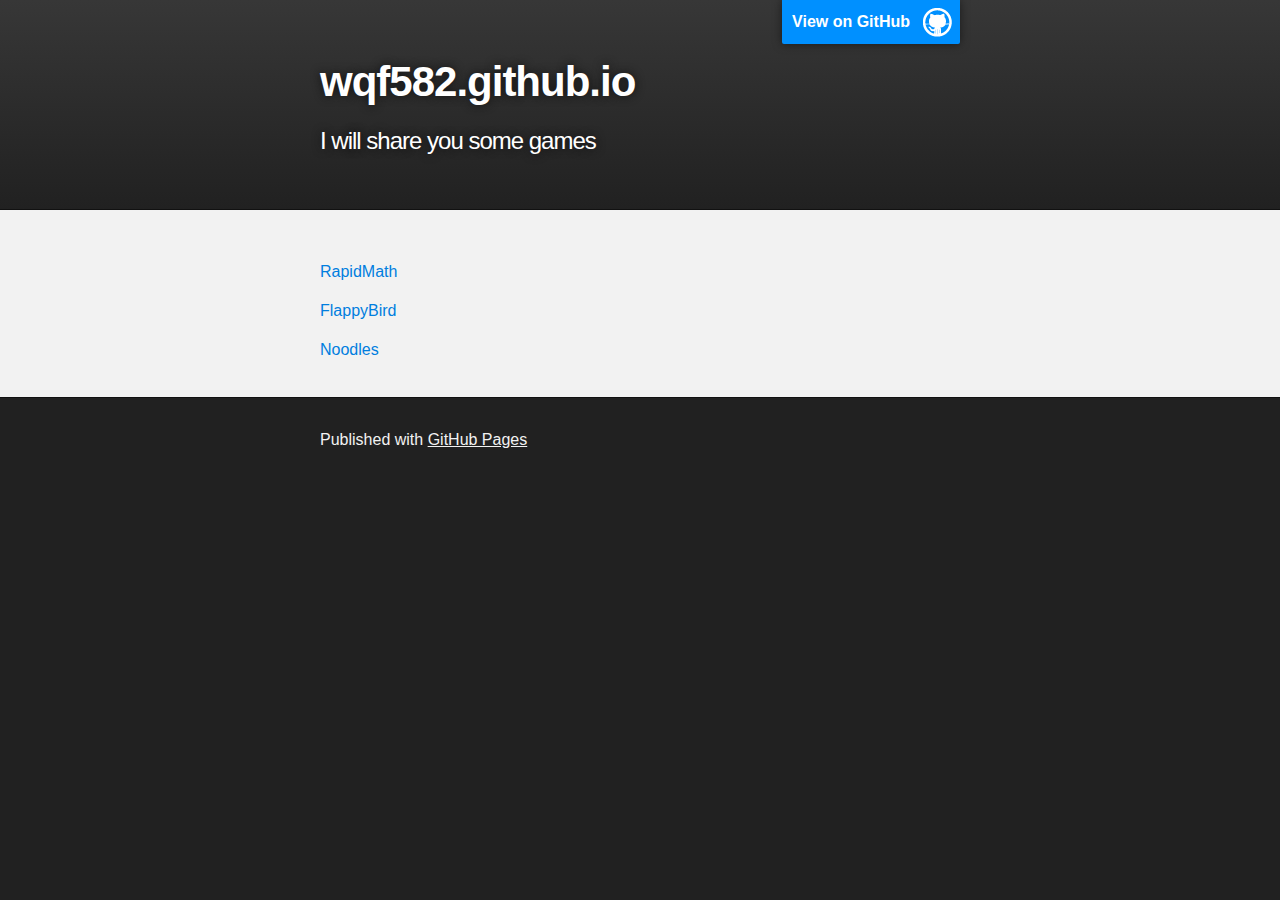
<file: index.html>
﻿
<!DOCTYPE html>
<html>

  <head>
    <meta charset='utf-8'>
    <meta http-equiv="X-UA-Compatible" content="chrome=1">
    <meta name="description" content="wqf582.github.io : 大魔包的主页">

    <link rel="stylesheet" type="text/css" media="screen" href="stylesheets/stylesheet.css">

    <title>wqf582.github.io</title>
  </head>

  <body>

    <!-- HEADER -->
    <div id="header_wrap" class="outer">
        <header class="inner">
          <a id="forkme_banner" href="https://github.com/wqf582">View on GitHub</a>

          <h1 id="project_title">wqf582.github.io</h1>
          <h2 id="project_tagline">I will share you some games</h2>

        </header>
    </div>

    <!-- MAIN CONTENT -->
    <div id="main_content_wrap" class="outer">
      <section id="main_content" class="inner">
        <p> <a href="https://wqf582.github.io/rapidmath/">RapidMath</a></p>
		<p> <a href="https://wqf582.github.io/flappybird/">FlappyBird</a></p>
		<p> <a href="https://wqf582.github.io/noodles/">Noodles</a></p>
      </section>
    </div>

    <!-- FOOTER  -->
    <div id="footer_wrap" class="outer">
      <footer class="inner">
        <p>Published with <a href="https://pages.github.com">GitHub Pages</a></p>
      </footer>
    </div>
	
  </body>
</html>
</file>
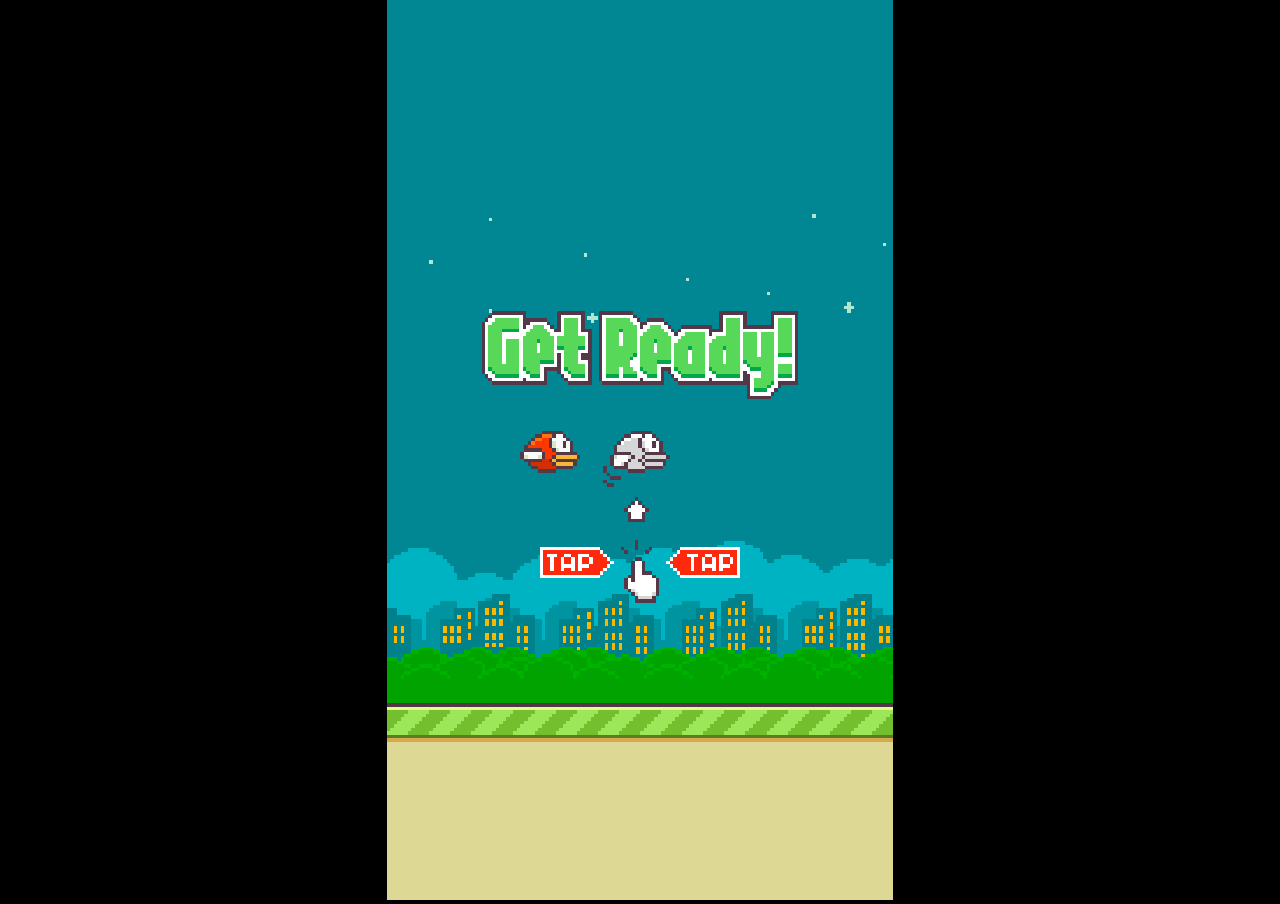
<file: flappybird/index.html>
﻿<!DOCTYPE html>

<html lang="en">
<head>
    <meta charset="utf-8" />
    <meta name="viewport" content="width=device-width, user-scalable=no, minimum-scale=1.0, maximum-scale=1.0">
    <title>FlappyBird</title>
    <link rel="stylesheet" href="app.css" type="text/css" />
    <script src="threejs/three.min.js"></script>
    <script src="app.js"></script>
    <script src="MyFlappyBird.js"></script>
</head>
<body>
    
</body>
</html>
</file>
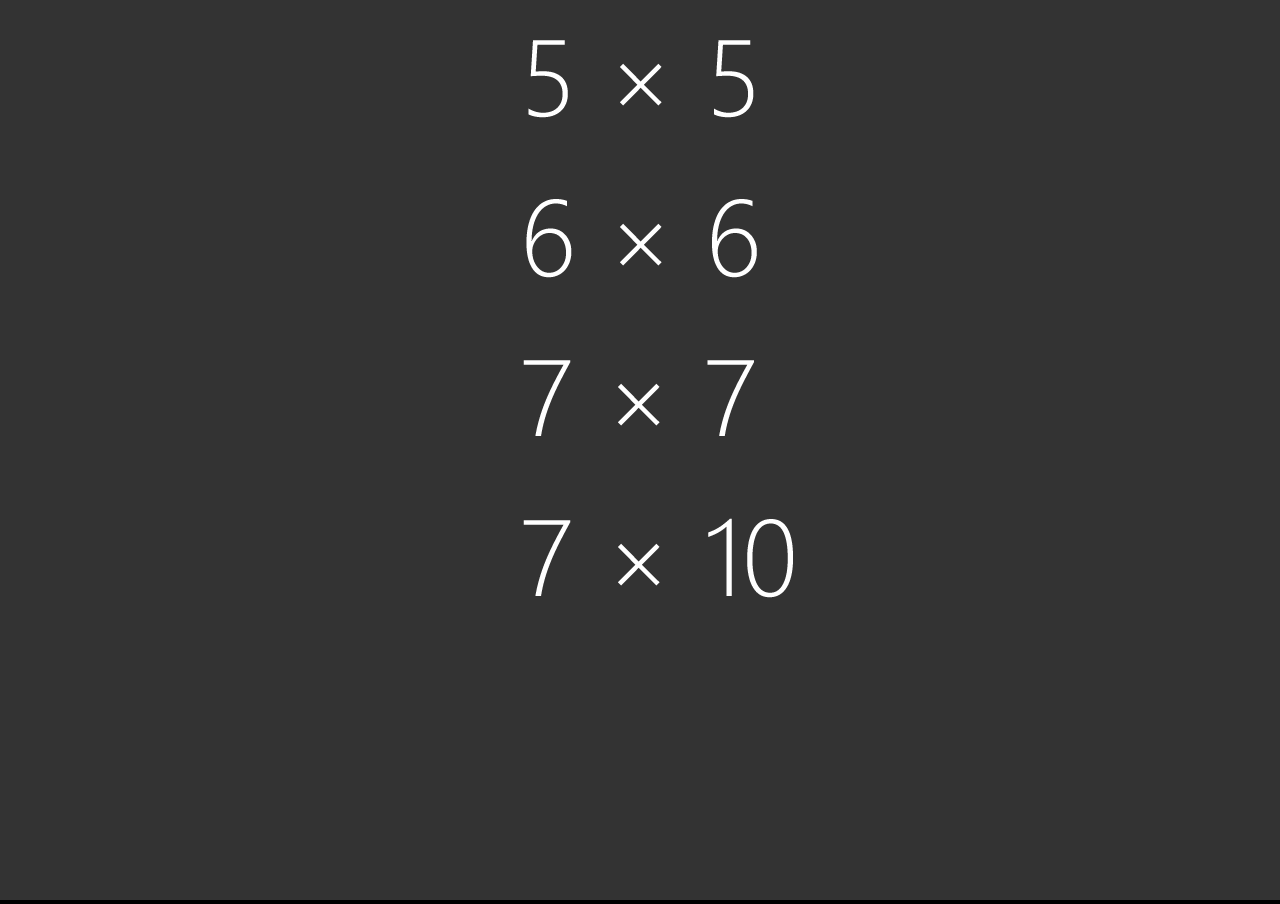
<file: noodles/index.html>
﻿<!DOCTYPE html>

<html lang="en">
<head>
    <meta charset="utf-8" />
    <meta name="viewport" content="width=device-width, height=device-height, user-scalable=no, initial-scale=0.5, minimum-scale=0.5, maximum-scale=1.0, minimal-ui">
    <title>Noodles</title>
    <link rel="stylesheet" href="app.css" type="text/css" />
    <script src="pixijs/pixi.js"></script>
    <script src="app.js"></script>
</head>
<body>
    
</body>
</html>
</file>
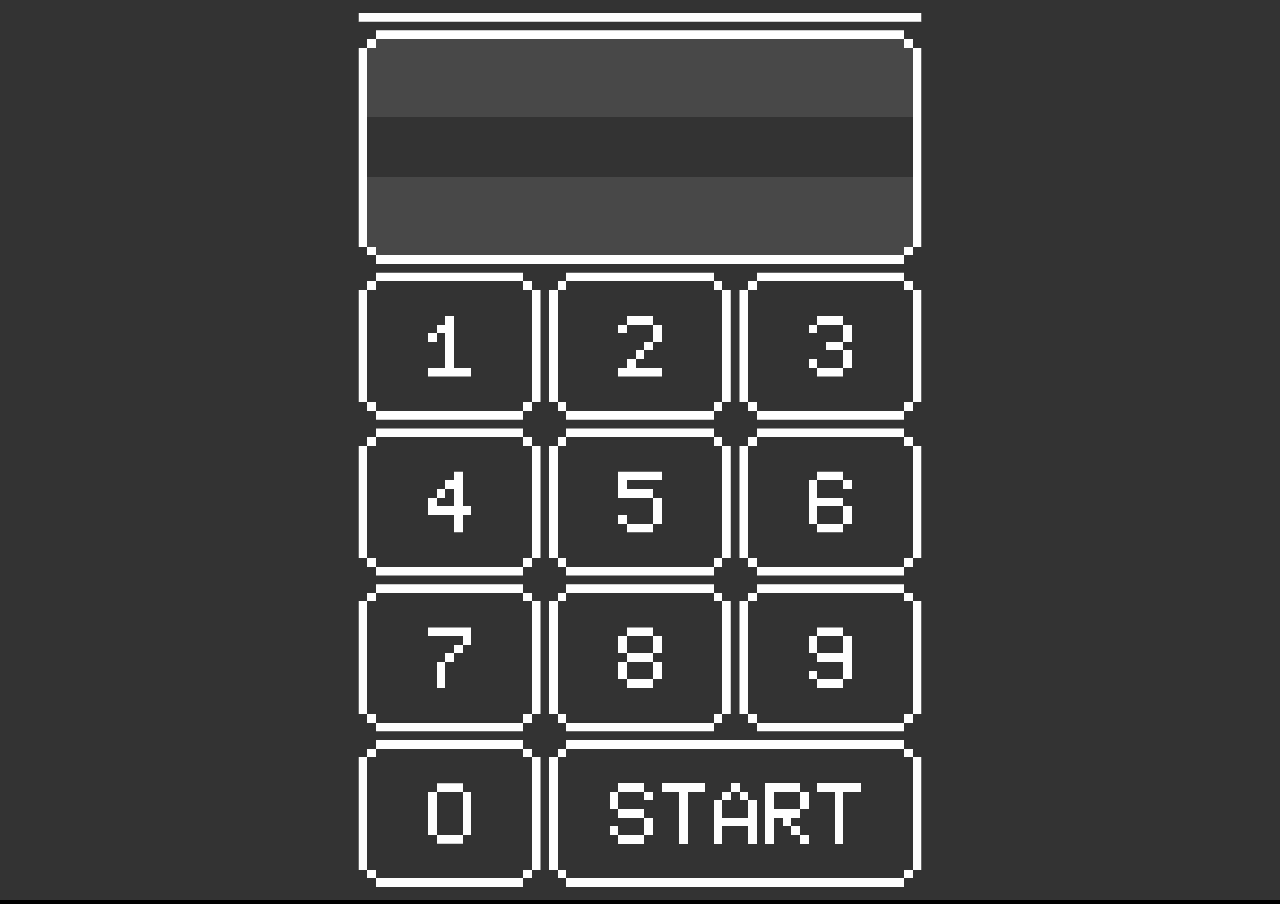
<file: rapidmath/index.html>
﻿<!DOCTYPE html>

<html lang="en">
<head>
    <meta charset="utf-8" />
    <meta name="viewport" content="width=device-width, user-scalable=no, minimum-scale=1.0, maximum-scale=1.0">
    <title>Rapid Math</title>
    <link rel="stylesheet" href="app.css" type="text/css" />
    <script src="threejs/three.min.js"></script>
    <script src="app.js"></script>
</head>
<body>
    <div id="content"></div>
</body>
</html>
</file>
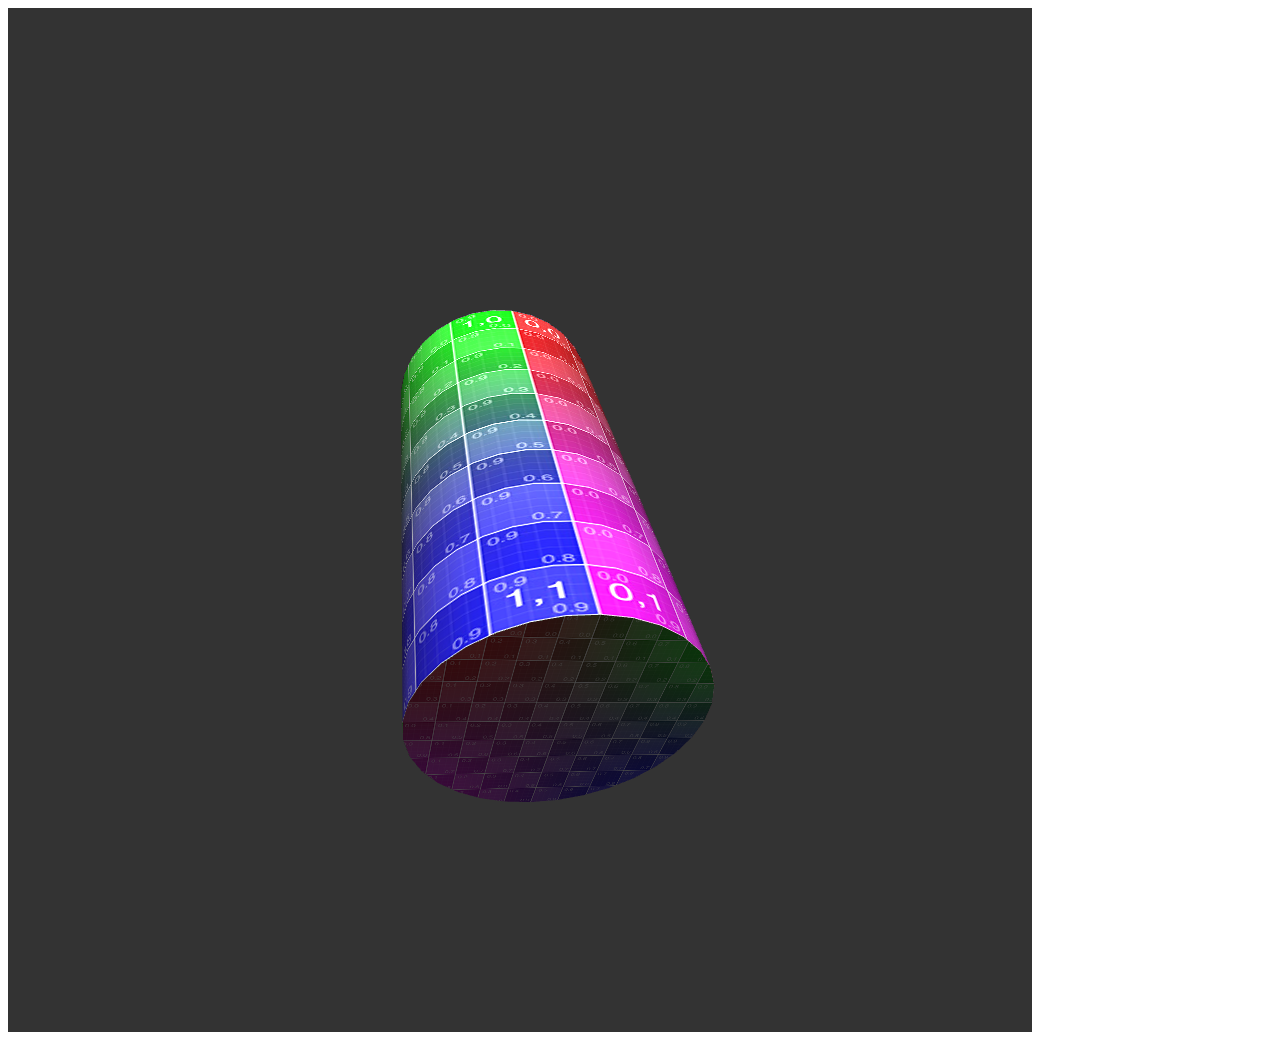
<file: webgl/sample01/index.html>
﻿<!DOCTYPE html>

<html lang="en">
<head>
    <meta charset="utf-8" />
    <meta name="viewport" content="width=device-width, initial-scale=1, maximum-scale=1, user-scalable=no" />
    <title>WebGL Render</title>
    <link rel="stylesheet" href="app.css" type="text/css" />
    <script src="app.js"></script>
    <script id="shader-vs" type="x-shader/x-vertex">
        attribute vec3 position;
        attribute vec2 textureCoord;
        attribute vec3 color;
        attribute vec3 normal;
        uniform mat4   Pmatrix;
        uniform mat4   Vmatrix;
        uniform mat4   Mmatrix;
        uniform vec3   lightColor;
        uniform vec3   lightDirection;
        uniform vec3   lightEnvironment;
        varying vec2   vTextureCoord;
        varying vec3   vColor;
        void main(void)
        {
            gl_Position = Pmatrix * Vmatrix * Mmatrix * vec4(position, 1.0);
            vTextureCoord = textureCoord;
            vec3 nor_dir = (Mmatrix * vec4(normal, 0.0)).xyz;
            float li_we = max(-dot(lightDirection, nor_dir), 0.0);
            vec3 li = li_we * lightColor;
            vColor = color * li + lightEnvironment;
        }
    </script>
    <script id="shader-fs" type="x-shader/x-fragment">
        precision mediump float;
        
        uniform sampler2D texture;
        varying vec3      vColor;
        varying vec2      vTextureCoord;
        void main(void)
        {
            vec4 smpColor = texture2D(texture, vTextureCoord);
            gl_FragColor = vec4(vColor, 1.0) * smpColor;
        }
    </script>
    <script id="texture-vs" type="x-shader/x-vertex">
        attribute vec3 position;
        attribute vec2 textureCoord;
        uniform mat4   Pmatrix;
        uniform mat4   Vmatrix;
        uniform mat4   Mmatrix;
        varying vec2   vTextureCoord;
        void main(void)
        {
            vTextureCoord = textureCoord;
            gl_Position   = Pmatrix * Vmatrix * Mmatrix * vec4(position, 1.0);
        }
    </script>
    <script id="texture-fs" type="x-shader/x-fragment">
        precision mediump float;

        uniform sampler2D texture;
        varying vec2      vTextureCoord;
        void main(void)
        {
            gl_FragColor = texture2D(texture, vTextureCoord);
        }
    </script>
</head>
<body>
    <canvas id="glcanvas">
        Your browser doesn't appear to support the canvas element.
    </canvas>
</body>
</html>
</file>
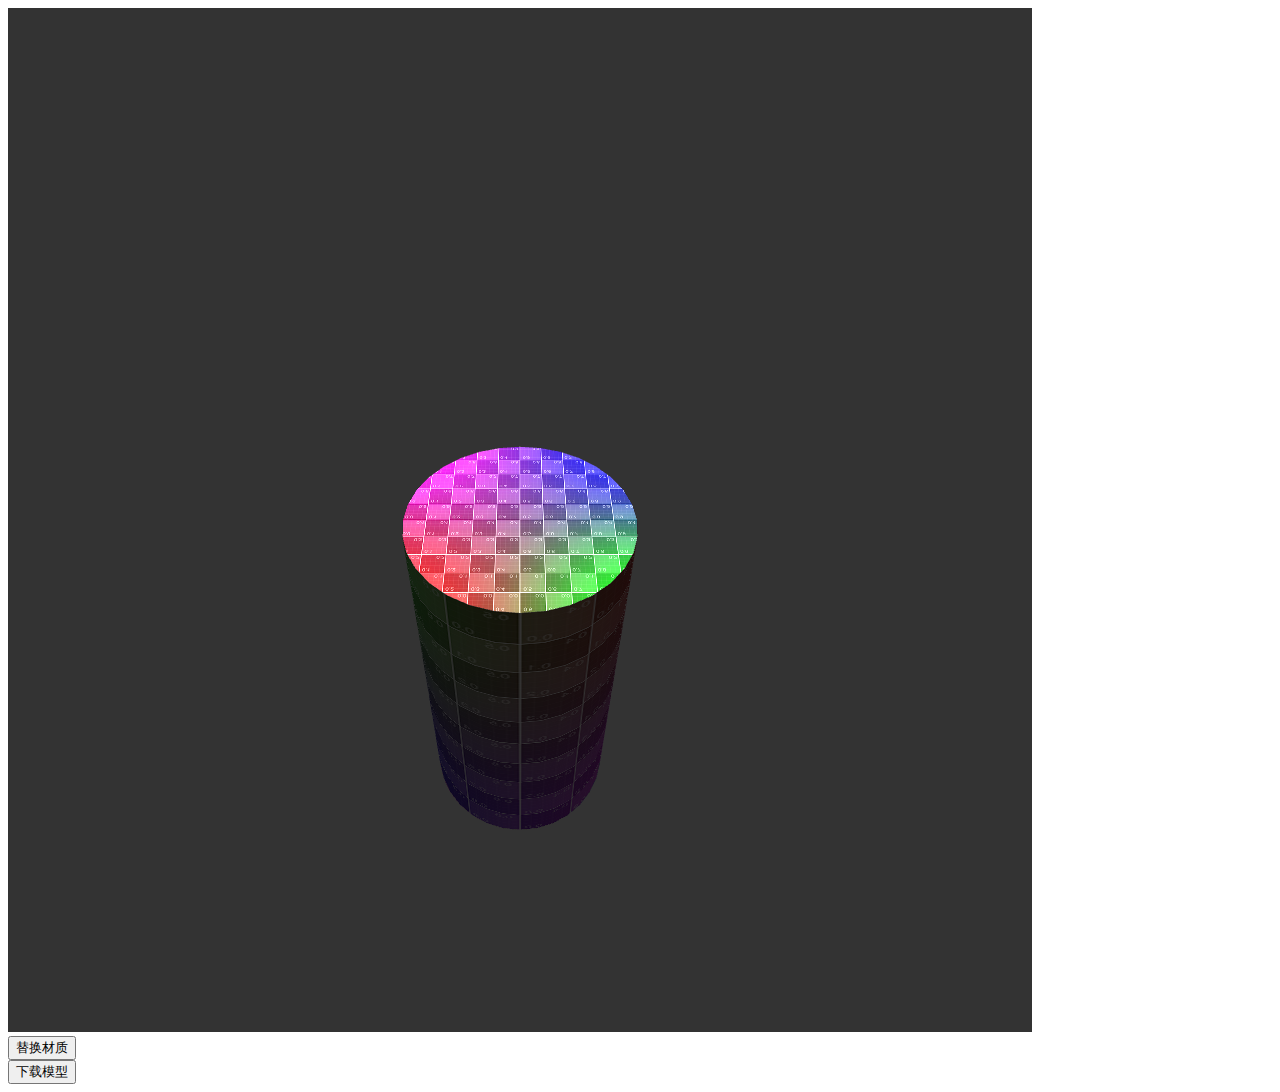
<file: webgl/sample02/index.html>
﻿<!DOCTYPE html>

<html lang="en">
<head>
    <meta charset="utf-8" />
    <meta name="viewport" content="width=device-width, initial-scale=1, maximum-scale=1, user-scalable=no" />
    <title>WebGL Render</title>
    <link rel="stylesheet" href="app.css" type="text/css" />
    <script src="app.js"></script>
    <script src="util/FileHelper.js"></script>
    <script id="shader-vs" type="x-shader/x-vertex">
        attribute vec3 position;
        attribute vec2 textureCoord;
        attribute vec3 color;
        attribute vec3 normal;
        uniform mat4   Pmatrix;
        uniform mat4   Vmatrix;
        uniform mat4   Mmatrix;
        uniform vec3   lightColor;
        uniform vec3   lightDirection;
        uniform vec3   lightEnvironment;
        varying vec2   vTextureCoord;
        varying vec3   vColor;
        void main(void)
        {
            gl_Position = Pmatrix * Vmatrix * Mmatrix * vec4(position, 1.0);
            vTextureCoord = textureCoord;
            vec3 nor_dir = (Mmatrix * vec4(normal, 0.0)).xyz;
            float li_we = max(-dot(lightDirection, nor_dir), 0.0);
            vec3 li = li_we * lightColor;
            vColor = color * li + lightEnvironment;
        }
    </script>
    <script id="shader-fs" type="x-shader/x-fragment">
        precision mediump float;
        
        uniform sampler2D texture;
        varying vec3      vColor;
        varying vec2      vTextureCoord;
        void main(void)
        {
            vec4 smpColor = texture2D(texture, vTextureCoord);
            gl_FragColor = vec4(vColor, 1.0) * smpColor;
        }
    </script>
    <script id="texture-vs" type="x-shader/x-vertex">
        attribute vec3 position;
        attribute vec2 textureCoord;
        uniform mat4   Pmatrix;
        uniform mat4   Vmatrix;
        uniform mat4   Mmatrix;
        varying vec2   vTextureCoord;
        void main(void)
        {
            vTextureCoord = textureCoord;
            gl_Position   = Pmatrix * Vmatrix * Mmatrix * vec4(position, 1.0);
        }
    </script>
    <script id="texture-fs" type="x-shader/x-fragment">
        precision mediump float;

        uniform sampler2D texture;
        varying vec2      vTextureCoord;
        void main(void)
        {
            gl_FragColor = texture2D(texture, vTextureCoord);
        }
    </script>
</head>
<body>
    <canvas id="glcanvas">
        Your browser doesn't appear to support the canvas element.
    </canvas>
    <br>
    <button id="changeTexture">替换材质</button>
    <br>
    <button id="download">下载模型</button>
</body>
</html>
</file>
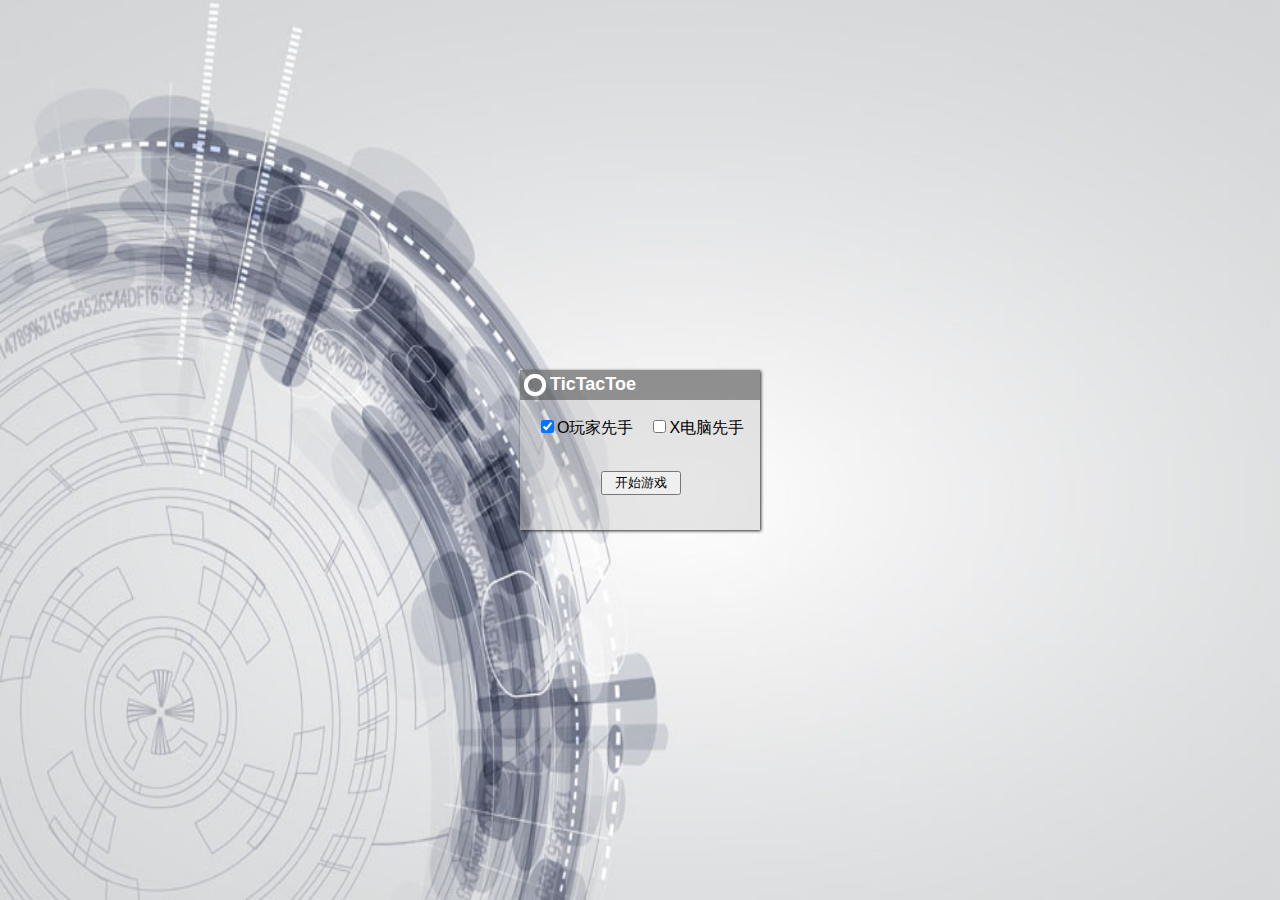
<file: webgl/tictactoe/index.html>
﻿<!DOCTYPE html>

<html lang="en">
<head>
    <meta charset="utf-8" />
    <meta name="viewport" content="width=device-width, initial-scale=1, maximum-scale=1, user-scalable=no" />
    <title>lighttool_test</title>
    <link rel="stylesheet" href="app.css" type="text/css" />
    <link rel="stylesheet" href="lighttool/lt_htmlui.css" type="text/css" />
    <script src="lighttool/lt_jsloader.js"></script>
    <script src="app.js"></script>
    <META HTTP-EQUIV="Pragma" CONTENT="no-cache">
    <META HTTP-EQUIV="Cache-Control" CONTENT="no-cache">
    <META HTTP-EQUIV="Expires" CONTENT="0">
</head>
<body>
    <div id="panel" class="full" style="top:0px;margin:0px;">
    </div>
    <div id="over" class="full" style="background-color:black;z-index:100">
        <img src="res/logo.jpg" style="position:absolute; right:60%;bottom:60%;left:40%;top:40%;height:20%;width:20%;" />
    </div>
</body>
</html>
</file>
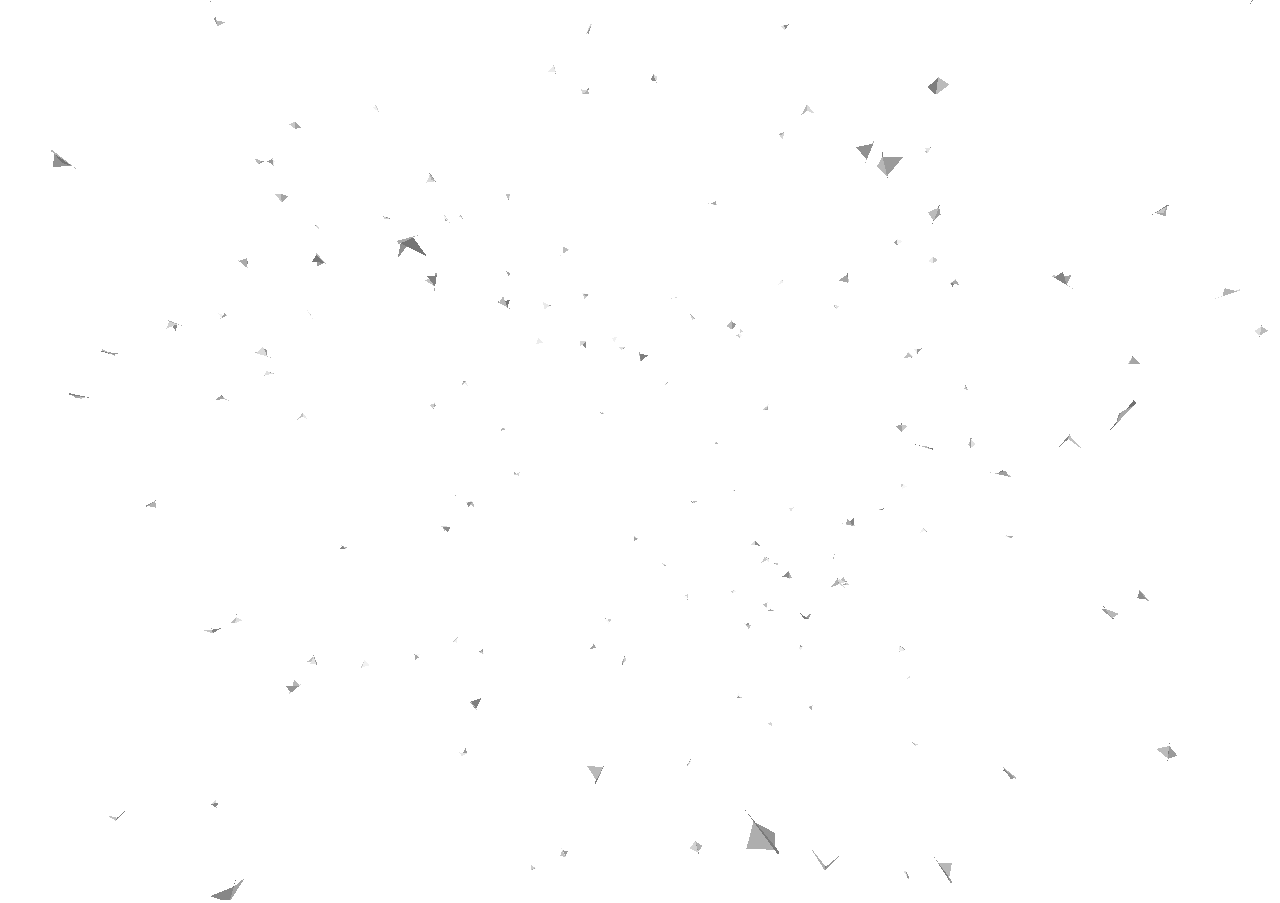
<file: gpu_birds/birds.html>
<!DOCTYPE html>
<html lang="en">
	<head>
		<title>birds</title>
		<meta charset="utf-8">
		<meta name="viewport" content="width=device-width, user-scalable=no, minimum-scale=1.0, maximum-scale=1.0">
		<style>
			body {
				background-color: #ffffff;
				margin: 0px;
				overflow: hidden;
				font-family:Monospace;
				text-align:center;
				text-align:center;
				cursor: pointer;
			}
		</style>
	</head>
	<body>

		<script src="js/three.js"></script>
		<script src="js/GPUComputationRenderer.js"></script>

		<!-- shader for bird's position -->
		<script id="fragmentShaderPosition" type="x-shader/x-fragment">

			uniform float time;
			uniform float delta;

			void main()	{

				vec2 uv = gl_FragCoord.xy / resolution.xy;
				vec4 tmpPos = texture2D( texturePosition, uv );
				vec3 position = tmpPos.xyz;
				vec3 velocity = texture2D( textureVelocity, uv ).xyz;

				float phase = tmpPos.w;

				phase = mod( ( phase + delta +
					length( velocity.xz ) * delta * 3. +
					max( velocity.y, 0.0 ) * delta * 6. ), 62.83 );

				gl_FragColor = vec4( position + velocity * delta * 15. , phase );

			}

		</script>

		<!-- shader for bird's velocity -->
		<script id="fragmentShaderVelocity" type="x-shader/x-fragment">

			uniform float time;
			uniform float testing;
			uniform float delta; // about 0.016
			uniform float seperationDistance; // 20
			uniform float alignmentDistance; // 40
			uniform float cohesionDistance; //
			uniform float freedomFactor;
			uniform vec3 predator;

			const float width = resolution.x;
			const float height = resolution.y;

			const float PI = 3.141592653589793;
			const float PI_2 = PI * 2.0;
			// const float VISION = PI * 0.55;

			float zoneRadius = 40.0;
			float zoneRadiusSquared = 1600.0;

			float separationThresh = 0.45;
			float alignmentThresh = 0.65;

			const float UPPER_BOUNDS = BOUNDS;
			const float LOWER_BOUNDS = -UPPER_BOUNDS;

			const float SPEED_LIMIT = 9.0;

			float rand(vec2 co){
				return fract(sin(dot(co.xy ,vec2(12.9898,78.233))) * 43758.5453);
			}

			void main() {

				zoneRadius = seperationDistance + alignmentDistance + cohesionDistance;
				separationThresh = seperationDistance / zoneRadius;
				alignmentThresh = ( seperationDistance + alignmentDistance ) / zoneRadius;
				zoneRadiusSquared = zoneRadius * zoneRadius;


				vec2 uv = gl_FragCoord.xy / resolution.xy;
				vec3 birdPosition, birdVelocity;

				vec3 selfPosition = texture2D( texturePosition, uv ).xyz;
				vec3 selfVelocity = texture2D( textureVelocity, uv ).xyz;

				float dist;
				vec3 dir; // direction
				float distSquared;

				float seperationSquared = seperationDistance * seperationDistance;
				float cohesionSquared = cohesionDistance * cohesionDistance;

				float f;
				float percent;

				vec3 velocity = selfVelocity;

				float limit = SPEED_LIMIT;

				dir = predator * UPPER_BOUNDS - selfPosition;
				dir.z = 0.;
				// dir.z *= 0.6;
				dist = length( dir );
				distSquared = dist * dist;

				float preyRadius = 150.0;
				float preyRadiusSq = preyRadius * preyRadius;

				// move birds away from predator
				if (dist < preyRadius) {

					f = ( distSquared / preyRadiusSq - 1.0 ) * delta * 100.;
					velocity += normalize( dir ) * f;
					limit += 5.0;
				}

				// Attract flocks to the center
				vec3 central = vec3( 0., 0., 0. );
				dir = selfPosition - central;
				dist = length( dir );

				dir.y *= 2.5;
				velocity -= normalize( dir ) * delta * 5.;

				for (float y=0.0;y<height;y++) {
					for (float x=0.0;x<width;x++) {

						vec2 ref = vec2( x + 0.5, y + 0.5 ) / resolution.xy;
						birdPosition = texture2D( texturePosition, ref ).xyz;

						dir = birdPosition - selfPosition;
						dist = length(dir);

						if (dist < 0.0001) continue;

						distSquared = dist * dist;

						if (distSquared > zoneRadiusSquared ) continue;

						percent = distSquared / zoneRadiusSquared;

						if ( percent < separationThresh ) { // low

							// Separation - Move apart for comfort
							f = (separationThresh / percent - 1.0) * delta;
							velocity -= normalize(dir) * f;

						} else if ( percent < alignmentThresh ) { // high

							// Alignment - fly the same direction
							float threshDelta = alignmentThresh - separationThresh;
							float adjustedPercent = ( percent - separationThresh ) / threshDelta;

							birdVelocity = texture2D( textureVelocity, ref ).xyz;

							f = ( 0.5 - cos( adjustedPercent * PI_2 ) * 0.5 + 0.5 ) * delta;
							velocity += normalize(birdVelocity) * f;

						} else {

							// Attraction / Cohesion - move closer
							float threshDelta = 1.0 - alignmentThresh;
							float adjustedPercent = ( percent - alignmentThresh ) / threshDelta;

							f = ( 0.5 - ( cos( adjustedPercent * PI_2 ) * -0.5 + 0.5 ) ) * delta;

							velocity += normalize(dir) * f;

						}

					}

				}

				// this make tends to fly around than down or up
				// if (velocity.y > 0.) velocity.y *= (1. - 0.2 * delta);

				// Speed Limits
				if ( length( velocity ) > limit ) {
					velocity = normalize( velocity ) * limit;
				}

				gl_FragColor = vec4( velocity, 1.0 );

			}

		</script>

		<script type="x-shader/x-vertex" id="birdVS">

			attribute vec2 reference;
			attribute float birdVertex;

			attribute vec3 birdColor;

			uniform sampler2D texturePosition;
			uniform sampler2D textureVelocity;

			varying vec4 vColor;
			varying float z;

			uniform float time;

			void main() {

				vec4 tmpPos = texture2D( texturePosition, reference );
				vec3 pos = tmpPos.xyz;
				vec3 velocity = normalize(texture2D( textureVelocity, reference ).xyz);

				vec3 newPosition = position;

				if ( birdVertex == 4.0 || birdVertex == 7.0 ) {
					// flap wings
					newPosition.y = sin( tmpPos.w ) * 5.;
				}

				newPosition = mat3( modelMatrix ) * newPosition;


				velocity.z *= -1.;
				float xz = length( velocity.xz );
				float xyz = 1.;
				float x = sqrt( 1. - velocity.y * velocity.y );

				float cosry = velocity.x / xz;
				float sinry = velocity.z / xz;

				float cosrz = x / xyz;
				float sinrz = velocity.y / xyz;

				mat3 maty =  mat3(
					cosry, 0, -sinry,
					0    , 1, 0     ,
					sinry, 0, cosry

				);

				mat3 matz =  mat3(
					cosrz , sinrz, 0,
					-sinrz, cosrz, 0,
					0     , 0    , 1
				);

				newPosition =  maty * matz * newPosition;
				newPosition += pos;

				z = newPosition.z;

				vColor = vec4( birdColor, 1.0 );
				gl_Position = projectionMatrix *  viewMatrix  * vec4( newPosition, 1.0 );
			}

		</script>

		<!-- bird geometry shader -->
		<script type="x-shader/x-fragment" id="birdFS">

			varying vec4 vColor;
			varying float z;

			uniform vec3 color;

			void main() {
				// Fake colors for now
				float z2 = 0.2 + ( 1000. - z ) / 1000. * vColor.x;
				gl_FragColor = vec4( z2, z2, z2, 1. );

			}

		</script>


		<script>

			/* TEXTURE WIDTH FOR SIMULATION */
			var WIDTH = 16;

			var BIRDS = WIDTH * WIDTH;

			// Custom Geometry - using 3 triangles each. No UVs, no normals currently.
			THREE.BirdGeometry = function () {

				var triangles = BIRDS * 3;
				var points = triangles * 3;

				THREE.BufferGeometry.call( this );

				var vertices = new THREE.BufferAttribute( new Float32Array( points * 3 ), 3 );
				var birdColors = new THREE.BufferAttribute( new Float32Array( points * 3 ), 3 );
				var references = new THREE.BufferAttribute( new Float32Array( points * 2 ), 2 );
				var birdVertex = new THREE.BufferAttribute( new Float32Array( points ), 1 );

				this.addAttribute( 'position', vertices );
				this.addAttribute( 'birdColor', birdColors );
				this.addAttribute( 'reference', references );
				this.addAttribute( 'birdVertex', birdVertex );

				var v = 0;

				function verts_push() {
					for (var i=0; i < arguments.length; i++) {
						vertices.array[v++] = arguments[i];
					}
				}

				var wingsSpan = 20;

				for (var f = 0; f<BIRDS; f++ ) {

					// Body
					verts_push(
						0, -0, -20,
						0, 4, -20,
						0, 0, 30
					);

					// Left Wing
					verts_push(
						0, 0, -15,
						-wingsSpan, 0, 0,
						0, 0, 15
					);

					// Right Wing
					verts_push(
						0, 0, 15,
						wingsSpan, 0, 0,
						0, 0, -15
					);

				}

				for( var v = 0; v < triangles * 3; v++ ) {

					var i = ~~(v / 3);
					var x = (i % WIDTH) / WIDTH;
					var y = ~~(i / WIDTH) / WIDTH;

					var c = new THREE.Color(
						0x444444 +
						~~(v / 9) / BIRDS * 0x666666
					);

					birdColors.array[ v * 3 + 0 ] = c.r;
					birdColors.array[ v * 3 + 1 ] = c.g;
					birdColors.array[ v * 3 + 2 ] = c.b;

					references.array[ v * 2     ] = x;
					references.array[ v * 2 + 1 ] = y;

					birdVertex.array[ v         ] = v % 9;

				}

				this.scale( 0.2, 0.2, 0.2 );

			};

			THREE.BirdGeometry.prototype = Object.create( THREE.BufferGeometry.prototype );

			var container, stats;
			var camera, scene, renderer, geometry, i, h, color;
			var mouseX = 0, mouseY = 0;

			var windowHalfX = window.innerWidth / 2;
			var windowHalfY = window.innerHeight / 2;

			var BOUNDS = 800, BOUNDS_HALF = BOUNDS / 2;

			var last = performance.now();

			var gpuCompute;
			var velocityVariable;
			var positionVariable;
			var positionUniforms;
			var velocityUniforms;
			var birdUniforms;

			init();
			animate();

			function init() {

				container = document.createElement( 'div' );
				document.body.appendChild( container );

				camera = new THREE.PerspectiveCamera( 75, window.innerWidth / window.innerHeight, 1, 3000 );
				camera.position.z = 350;

				scene = new THREE.Scene();

				scene.fog = new THREE.Fog( 0xffffff, 100, 1000 );

				renderer = new THREE.WebGLRenderer();
				renderer.setClearColor( scene.fog.color );
				renderer.setPixelRatio( window.devicePixelRatio );
				renderer.setSize( window.innerWidth, window.innerHeight );
				container.appendChild( renderer.domElement );

				initComputeRenderer();

				document.addEventListener( 'mousemove', onDocumentMouseMove, false );
				document.addEventListener( 'touchstart', onDocumentTouchStart, false );
				document.addEventListener( 'touchmove', onDocumentTouchMove, false );

				window.addEventListener( 'resize', onWindowResize, false );

				var effectController = {
					seperation: 20.0,
					alignment: 20.0,
					cohesion: 20.0,
					freedom: 0.75
				};

				var valuesChanger = function() {

					velocityUniforms.seperationDistance.value = effectController.seperation;
					velocityUniforms.alignmentDistance.value = effectController.alignment;
					velocityUniforms.cohesionDistance.value = effectController.cohesion;
					velocityUniforms.freedomFactor.value = effectController.freedom;

				};

				valuesChanger();

				initBirds();

			}

			function initComputeRenderer() {

    			gpuCompute = new GPUComputationRenderer( WIDTH, WIDTH, renderer );

				var dtPosition = gpuCompute.createTexture();
				var dtVelocity = gpuCompute.createTexture();
				fillPositionTexture( dtPosition );
				fillVelocityTexture( dtVelocity );

				velocityVariable = gpuCompute.addVariable( "textureVelocity", document.getElementById( 'fragmentShaderVelocity' ).textContent, dtVelocity );
				positionVariable = gpuCompute.addVariable( "texturePosition", document.getElementById( 'fragmentShaderPosition' ).textContent, dtPosition );

				gpuCompute.setVariableDependencies( velocityVariable, [ positionVariable, velocityVariable ] );
				gpuCompute.setVariableDependencies( positionVariable, [ positionVariable, velocityVariable ] );

				positionUniforms = positionVariable.material.uniforms;
				velocityUniforms = velocityVariable.material.uniforms;

				positionUniforms.time = { value: 0.0 };
				positionUniforms.delta = { value: 0.0 };
				velocityUniforms.time = { value: 1.0 };
				velocityUniforms.delta = { value: 0.0 };
				velocityUniforms.testing = { value: 1.0 };
				velocityUniforms.seperationDistance = { value: 1.0 };
				velocityUniforms.alignmentDistance = { value: 1.0 };
				velocityUniforms.cohesionDistance = { value: 1.0 };
				velocityUniforms.freedomFactor = { value: 1.0 };
				velocityUniforms.predator = { value: new THREE.Vector3() };
				velocityVariable.material.defines.BOUNDS = BOUNDS.toFixed( 2 );

				velocityVariable.wrapS = THREE.RepeatWrapping;
				velocityVariable.wrapT = THREE.RepeatWrapping;
				positionVariable.wrapS = THREE.RepeatWrapping;
				positionVariable.wrapT = THREE.RepeatWrapping;

				var error = gpuCompute.init();
				if ( error !== null ) {
				    console.error( error );
				}

			}

			function initBirds() {

				var geometry = new THREE.BirdGeometry();

				// For Vertex and Fragment
				birdUniforms = {
					color: { value: new THREE.Color( 0xff2200 ) },
					texturePosition: { value: null },
					textureVelocity: { value: null },
					time: { value: 1.0 },
					delta: { value: 0.0 }
				};

				// ShaderMaterial
				var material = new THREE.ShaderMaterial( {
					uniforms:       birdUniforms,
					vertexShader:   document.getElementById( 'birdVS' ).textContent,
					fragmentShader: document.getElementById( 'birdFS' ).textContent,
					side: THREE.DoubleSide

				});

				birdMesh = new THREE.Mesh( geometry, material );
				birdMesh.rotation.y = Math.PI / 2;
				birdMesh.matrixAutoUpdate = false;
				birdMesh.updateMatrix();

				scene.add(birdMesh);

			}

			function fillPositionTexture( texture ) {

				var theArray = texture.image.data;

				for ( var k = 0, kl = theArray.length; k < kl; k += 4 ) {

					var x = Math.random() * BOUNDS - BOUNDS_HALF;
					var y = Math.random() * BOUNDS - BOUNDS_HALF;
					var z = Math.random() * BOUNDS - BOUNDS_HALF;

					theArray[ k + 0 ] = x;
					theArray[ k + 1 ] = y;
					theArray[ k + 2 ] = z;
					theArray[ k + 3 ] = 1;

				}

			}

			function fillVelocityTexture( texture ) {

				var theArray = texture.image.data;

				for ( var k = 0, kl = theArray.length; k < kl; k += 4 ) {

					var x = Math.random() - 0.5;
					var y = Math.random() - 0.5;
					var z = Math.random() - 0.5;

					theArray[ k + 0 ] = x * 10;
					theArray[ k + 1 ] = y * 10;
					theArray[ k + 2 ] = z * 10;
					theArray[ k + 3 ] = 1;

				}

			}


			function onWindowResize() {

				windowHalfX = window.innerWidth / 2;
				windowHalfY = window.innerHeight / 2;

				camera.aspect = window.innerWidth / window.innerHeight;
				camera.updateProjectionMatrix();

				renderer.setSize( window.innerWidth, window.innerHeight );

			}

			function onDocumentMouseMove( event ) {

				mouseX = event.clientX - windowHalfX;
				mouseY = event.clientY - windowHalfY;

			}

			function onDocumentTouchStart( event ) {

				if ( event.touches.length === 1 ) {

					event.preventDefault();

					mouseX = event.touches[ 0 ].pageX - windowHalfX;
					mouseY = event.touches[ 0 ].pageY - windowHalfY;

				}

			}

			function onDocumentTouchMove( event ) {

				if ( event.touches.length === 1 ) {

					event.preventDefault();

					mouseX = event.touches[ 0 ].pageX - windowHalfX;
					mouseY = event.touches[ 0 ].pageY - windowHalfY;

				}

			}

			//

			function animate() {

				requestAnimationFrame( animate );

				render();

			}

			function render() {

				var now = performance.now();
				var delta = (now - last) / 1000;

				if (delta > 1) delta = 1; // safety cap on large deltas
				last = now;

				positionUniforms.time.value = now;
				positionUniforms.delta.value = delta;
				velocityUniforms.time.value = now;
				velocityUniforms.delta.value = delta;
				birdUniforms.time.value = now;
				birdUniforms.delta.value = delta;

				velocityUniforms.predator.value.set( 0.5 * mouseX / windowHalfX, - 0.5 * mouseY / windowHalfY, 0 );

				mouseX = 10000;
				mouseY = 10000;

				gpuCompute.compute();

				birdUniforms.texturePosition.value = gpuCompute.getCurrentRenderTarget( positionVariable ).texture;
				birdUniforms.textureVelocity.value = gpuCompute.getCurrentRenderTarget( velocityVariable ).texture;

				renderer.render( scene, camera );

			}

		</script>
	</body>
</html>
</file>
<file: stylesheets/stylesheet.css>
/*******************************************************************************
Slate Theme for GitHub Pages
by Jason Costello, @jsncostello
*******************************************************************************/

@import url(github-light.css);

/*******************************************************************************
MeyerWeb Reset
*******************************************************************************/

html, body, div, span, applet, object, iframe,
h1, h2, h3, h4, h5, h6, p, blockquote, pre,
a, abbr, acronym, address, big, cite, code,
del, dfn, em, img, ins, kbd, q, s, samp,
small, strike, strong, sub, sup, tt, var,
b, u, i, center,
dl, dt, dd, ol, ul, li,
fieldset, form, label, legend,
table, caption, tbody, tfoot, thead, tr, th, td,
article, aside, canvas, details, embed,
figure, figcaption, footer, header, hgroup,
menu, nav, output, ruby, section, summary,
time, mark, audio, video {
  margin: 0;
  padding: 0;
  border: 0;
  font: inherit;
  vertical-align: baseline;
}

/* HTML5 display-role reset for older browsers */
article, aside, details, figcaption, figure,
footer, header, hgroup, menu, nav, section {
  display: block;
}

ol, ul {
  list-style: none;
}

table {
  border-collapse: collapse;
  border-spacing: 0;
}

/*******************************************************************************
Theme Styles
*******************************************************************************/

body {
  box-sizing: border-box;
  color:#373737;
  background: #212121;
  font-size: 16px;
  font-family: 'Myriad Pro', Calibri, Helvetica, Arial, sans-serif;
  line-height: 1.5;
  -webkit-font-smoothing: antialiased;
}

h1, h2, h3, h4, h5, h6 {
  margin: 10px 0;
  font-weight: 700;
  color:#222222;
  font-family: 'Lucida Grande', 'Calibri', Helvetica, Arial, sans-serif;
  letter-spacing: -1px;
}

h1 {
  font-size: 36px;
  font-weight: 700;
}

h2 {
  padding-bottom: 10px;
  font-size: 32px;
  background: url('../images/bg_hr.png') repeat-x bottom;
}

h3 {
  font-size: 24px;
}

h4 {
  font-size: 21px;
}

h5 {
  font-size: 18px;
}

h6 {
  font-size: 16px;
}

p {
  margin: 10px 0 15px 0;
}

footer p {
  color: #f2f2f2;
}

a {
  text-decoration: none;
  color: #007edf;
  text-shadow: none;

  transition: color 0.5s ease;
  transition: text-shadow 0.5s ease;
  -webkit-transition: color 0.5s ease;
  -webkit-transition: text-shadow 0.5s ease;
  -moz-transition: color 0.5s ease;
  -moz-transition: text-shadow 0.5s ease;
  -o-transition: color 0.5s ease;
  -o-transition: text-shadow 0.5s ease;
  -ms-transition: color 0.5s ease;
  -ms-transition: text-shadow 0.5s ease;
}

a:hover, a:focus {text-decoration: underline;}

footer a {
  color: #F2F2F2;
  text-decoration: underline;
}

em {
  font-style: italic;
}

strong {
  font-weight: bold;
}

img {
  position: relative;
  margin: 0 auto;
  max-width: 739px;
  padding: 5px;
  margin: 10px 0 10px 0;
  border: 1px solid #ebebeb;

  box-shadow: 0 0 5px #ebebeb;
  -webkit-box-shadow: 0 0 5px #ebebeb;
  -moz-box-shadow: 0 0 5px #ebebeb;
  -o-box-shadow: 0 0 5px #ebebeb;
  -ms-box-shadow: 0 0 5px #ebebeb;
}

p img {
  display: inline;
  margin: 0;
  padding: 0;
  vertical-align: middle;
  text-align: center;
  border: none;
}

pre, code {
  width: 100%;
  color: #222;
  background-color: #fff;

  font-family: Monaco, "Bitstream Vera Sans Mono", "Lucida Console", Terminal, monospace;
  font-size: 14px;

  border-radius: 2px;
  -moz-border-radius: 2px;
  -webkit-border-radius: 2px;
}

pre {
  width: 100%;
  padding: 10px;
  box-shadow: 0 0 10px rgba(0,0,0,.1);
  overflow: auto;
}

code {
  padding: 3px;
  margin: 0 3px;
  box-shadow: 0 0 10px rgba(0,0,0,.1);
}

pre code {
  display: block;
  box-shadow: none;
}

blockquote {
  color: #666;
  margin-bottom: 20px;
  padding: 0 0 0 20px;
  border-left: 3px solid #bbb;
}


ul, ol, dl {
  margin-bottom: 15px
}

ul {
  list-style-position: inside;
  list-style: disc;
  padding-left: 20px;
}

ol {
  list-style-position: inside;
  list-style: decimal;
  padding-left: 20px;
}

dl dt {
  font-weight: bold;
}

dl dd {
  padding-left: 20px;
  font-style: italic;
}

dl p {
  padding-left: 20px;
  font-style: italic;
}

hr {
  height: 1px;
  margin-bottom: 5px;
  border: none;
  background: url('../images/bg_hr.png') repeat-x center;
}

table {
  border: 1px solid #373737;
  margin-bottom: 20px;
  text-align: left;
 }

th {
  font-family: 'Lucida Grande', 'Helvetica Neue', Helvetica, Arial, sans-serif;
  padding: 10px;
  background: #373737;
  color: #fff;
 }

td {
  padding: 10px;
  border: 1px solid #373737;
 }

form {
  background: #f2f2f2;
  padding: 20px;
}

/*******************************************************************************
Full-Width Styles
*******************************************************************************/

.outer {
  width: 100%;
}

.inner {
  position: relative;
  max-width: 640px;
  padding: 20px 10px;
  margin: 0 auto;
}

#forkme_banner {
  display: block;
  position: absolute;
  top:0;
  right: 10px;
  z-index: 10;
  padding: 10px 50px 10px 10px;
  color: #fff;
  background: url('../images/blacktocat.png') #0090ff no-repeat 95% 50%;
  font-weight: 700;
  box-shadow: 0 0 10px rgba(0,0,0,.5);
  border-bottom-left-radius: 2px;
  border-bottom-right-radius: 2px;
}

#header_wrap {
  background: #212121;
  background: -moz-linear-gradient(top, #373737, #212121);
  background: -webkit-linear-gradient(top, #373737, #212121);
  background: -ms-linear-gradient(top, #373737, #212121);
  background: -o-linear-gradient(top, #373737, #212121);
  background: linear-gradient(top, #373737, #212121);
}

#header_wrap .inner {
  padding: 50px 10px 30px 10px;
}

#project_title {
  margin: 0;
  color: #fff;
  font-size: 42px;
  font-weight: 700;
  text-shadow: #111 0px 0px 10px;
}

#project_tagline {
  color: #fff;
  font-size: 24px;
  font-weight: 300;
  background: none;
  text-shadow: #111 0px 0px 10px;
}

#downloads {
  position: absolute;
  width: 210px;
  z-index: 10;
  bottom: -40px;
  right: 0;
  height: 70px;
  background: url('../images/icon_download.png') no-repeat 0% 90%;
}

.zip_download_link {
  display: block;
  float: right;
  width: 90px;
  height:70px;
  text-indent: -5000px;
  overflow: hidden;
  background: url(../images/sprite_download.png) no-repeat bottom left;
}

.tar_download_link {
  display: block;
  float: right;
  width: 90px;
  height:70px;
  text-indent: -5000px;
  overflow: hidden;
  background: url(../images/sprite_download.png) no-repeat bottom right;
  margin-left: 10px;
}

.zip_download_link:hover {
  background: url(../images/sprite_download.png) no-repeat top left;
}

.tar_download_link:hover {
  background: url(../images/sprite_download.png) no-repeat top right;
}

#main_content_wrap {
  background: #f2f2f2;
  border-top: 1px solid #111;
  border-bottom: 1px solid #111;
}

#main_content {
  padding-top: 40px;
}

#footer_wrap {
  background: #212121;
}



/*******************************************************************************
Small Device Styles
*******************************************************************************/

@media screen and (max-width: 480px) {
  body {
    font-size:14px;
  }

  #downloads {
    display: none;
  }

  .inner {
    min-width: 320px;
    max-width: 480px;
  }

  #project_title {
  font-size: 32px;
  }

  h1 {
    font-size: 28px;
  }

  h2 {
    font-size: 24px;
  }

  h3 {
    font-size: 21px;
  }

  h4 {
    font-size: 18px;
  }

  h5 {
    font-size: 14px;
  }

  h6 {
    font-size: 12px;
  }

  code, pre {
    min-width: 320px;
    max-width: 480px;
    font-size: 11px;
  }

}
</file>
<file: flappybird/app.css>
﻿body {
    font-family: 'Segoe UI', sans-serif;
    background-color: #000000;
    margin: 0px;
    overflow: hidden;
}

span {
    font-style: italic;
}
</file>
<file: noodles/app.css>
﻿body {
    font-family: 'Segoe UI', sans-serif;
    background-color: #000000;
    margin: 0px;
    overflow: hidden;
}

span {
    font-style: italic;
}
</file>
<file: rapidmath/app.css>
﻿body {
    font-family: 'Segoe UI', sans-serif;
    background-color: #000000;
    margin: 0px;
    overflow: hidden;
}

span {
    font-style: italic;
}
</file>
<file: webgl/sample01/app.css>
﻿body {
    font-family: 'Segoe UI', sans-serif;
}

span {
    font-style: italic;
}
</file>
<file: webgl/sample02/app.css>
﻿body {
    font-family: 'Segoe UI', sans-serif;
}

span {
    font-style: italic;
}
</file>
<file: webgl/tictactoe/app.css>
﻿body {
    font-family: 'Segoe UI', sans-serif;
}

span {
    font-style: italic;
}
</file>
<file: webgl/tictactoe/lighttool/lt_htmlui.css>
﻿body {
    font-family: 'Segoe UI', sans-serif;
    margin: 0px;
    border: 0px;
    overflow: hidden;
    left: 0px;
    top: 0px;
    border-left: 0px;
    -webkit-user-select: none;
    -moz-user-select: none;
    -ms-user-select: none;
    user-select: none;
}

button.full {
    position: absolute;
    left: 0px;
    top: 0px;
    right: 0px;
    bottom: 0px;
    width: 100%;
    height: 100%;
}

div.full {
    overflow: hidden;
    position: absolute;
    border: 0px;
    margin: 0px;
    left: 0px;
    top: 0px;
    right: 0px;
    bottom: 0px;
}

iframe.full {
    overflow: hidden;
    position: absolute;
    border: 0px;
    margin: 0px;
    left: 0px;
    top: 0px;
    right: 0px;
    bottom: 0px;
}

canvas.full {
    border-left: 0px;
    overflow: hidden;
    margin: 0px;
    left: 0px;
    top: 0px;
    width: 100%;
    height: 100%;
}

span {
    font-style: italic;
}

table {
    font-family: verdana,arial,sans-serif;
    font-size: 11px;
    color: #333333;
    border-width: 1px;
    border-color: #666666;
    border-collapse: collapse;
}

    table th {
        border-width: 1px;
        padding: 8px;
        border-style: solid;
        border-color: #666666;
        background-color: #dedede;
    }

    table td {
        border-width: 1px;
        padding: 8px;
        border-style: solid;
        border-color: #666666;
        background-color: #ffffff;
    }

.dialog {
    width: 250px;
    height: 250px;
    position: absolute;
    background-color: rgba(204, 204, 204, 0.48);
    -webkit-box-shadow: 1px 1px 3px #292929;
    -moz-box-shadow: 1px 1px 3px #292929;
    box-shadow: 1px 1px 3px #292929;
    margin: 0px;
}

.dialog-title {
    color: #fff;
    background-color: rgba(64, 64, 64, 0.51);
    font-size: 18px;
    font-weight: bold;
    cursor: move;
    position: absolute;
    left: 0px;
    right: 0px;
    top: 0px;
    height: 30px;
    overflow: hidden;
    padding-left: 7px;
    line-height: 30px;
}

.dialog-resize {
    position: absolute;
    right: 0px;
    bottom: 0px;
    width: 10px;
    height: 10px;
    cursor: nwse-resize;
}
.dialog-split {
    position: absolute;
    background-color: rgba(64, 64, 64, 0.51);
}
.dialog-content {
    position: absolute;
    top: 30px;
    left: 0px;
    right: 0px;
    bottom: 0px;
    margin: 1px;
    overflow: hidden;
}
</file>
